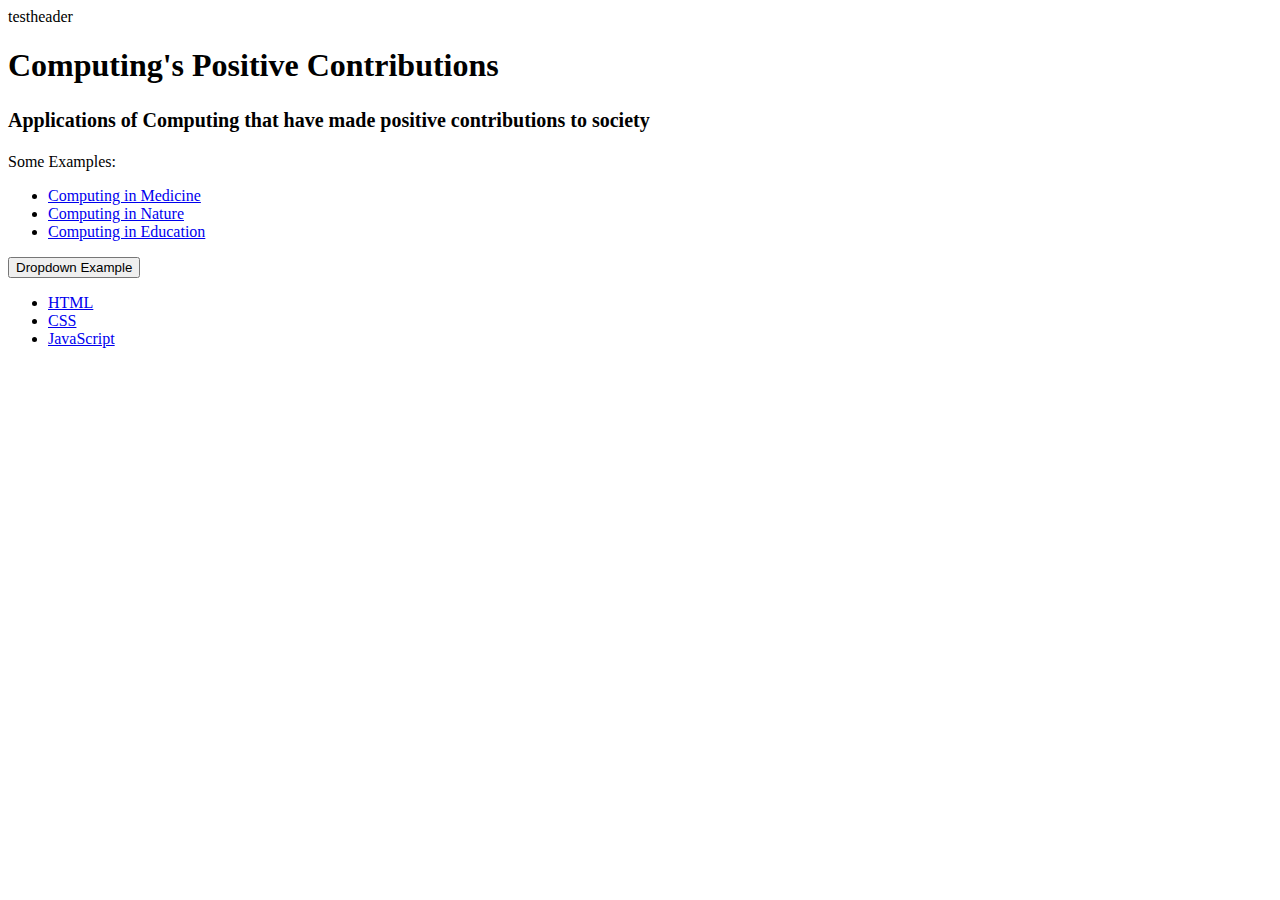
<file: index.html>
<!DOCTYPE html>
<html>
    <head>
        <meta charset="utf-8">
        <meta name="viewport" content="width=device-width, initial-scale=1">
        <title> Computing's Positive Contributions </title>
        <link href="https://cdn.jsdelivr.net/npm/bootstrap@5.3.8/dist/css/bootstrap.min.css" rel="stylesheet" integrity="sha384-sRIl4kxILFvY47J16cr9ZwB07vP4J8+LH7qKQnuqkuIAvNWLzeN8tE5YBujZqJLB" crossorigin="anonymous">

    </head>
    <body>
        <header> testheader </header>
        <h1> Computing's Positive Contributions </h1>
        <h2><small> Applications of Computing that have made positive contributions to society </small></h2>

        <p> Some Examples: </p>
        <ul>
            <li><a href="CompInMedicine.html"> Computing in Medicine </a></li>
            <li><a href="CompInEnvironment.html"> Computing in Nature </a></li>
            <li><a href="collaborativeworkvjcp64.html"> Computing in Education </a></li>
        </ul>

        <div class="dropdown">
            <button class="btn btn-primary dropdown-toggle" type="button" data-toggle="dropdown">Dropdown Example
            <span class="caret"></span></button>
            <ul class="dropdown-menu">
                <li><a href="#">HTML</a></li>
                <li><a href="#">CSS</a></li>
                <li><a href="#">JavaScript</a></li>
            </ul>
        </div>


        <script src="https://cdn.jsdelivr.net/npm/bootstrap@5.3.8/dist/js/bootstrap.bundle.min.js" integrity="sha384-FKyoEForCGlyvwx9Hj09JcYn3nv7wiPVlz7YYwJrWVcXK/BmnVDxM+D2scQbITxI" crossorigin="anonymous"></script>
        <script src="https://cdn.jsdelivr.net/npm/@popperjs/core@2.11.8/dist/umd/popper.min.js" integrity="sha384-I7E8VVD/ismYTF4hNIPjVp/Zjvgyol6VFvRkX/vR+Vc4jQkC+hVqc2pM8ODewa9r" crossorigin="anonymous"></script>
        <script src="https://cdn.jsdelivr.net/npm/bootstrap@5.3.8/dist/js/bootstrap.min.js" integrity="sha384-G/EV+4j2dNv+tEPo3++6LCgdCROaejBqfUeNjuKAiuXbjrxilcCdDz6ZAVfHWe1Y" crossorigin="anonymous"></script>
    </body>
</html>
</file>
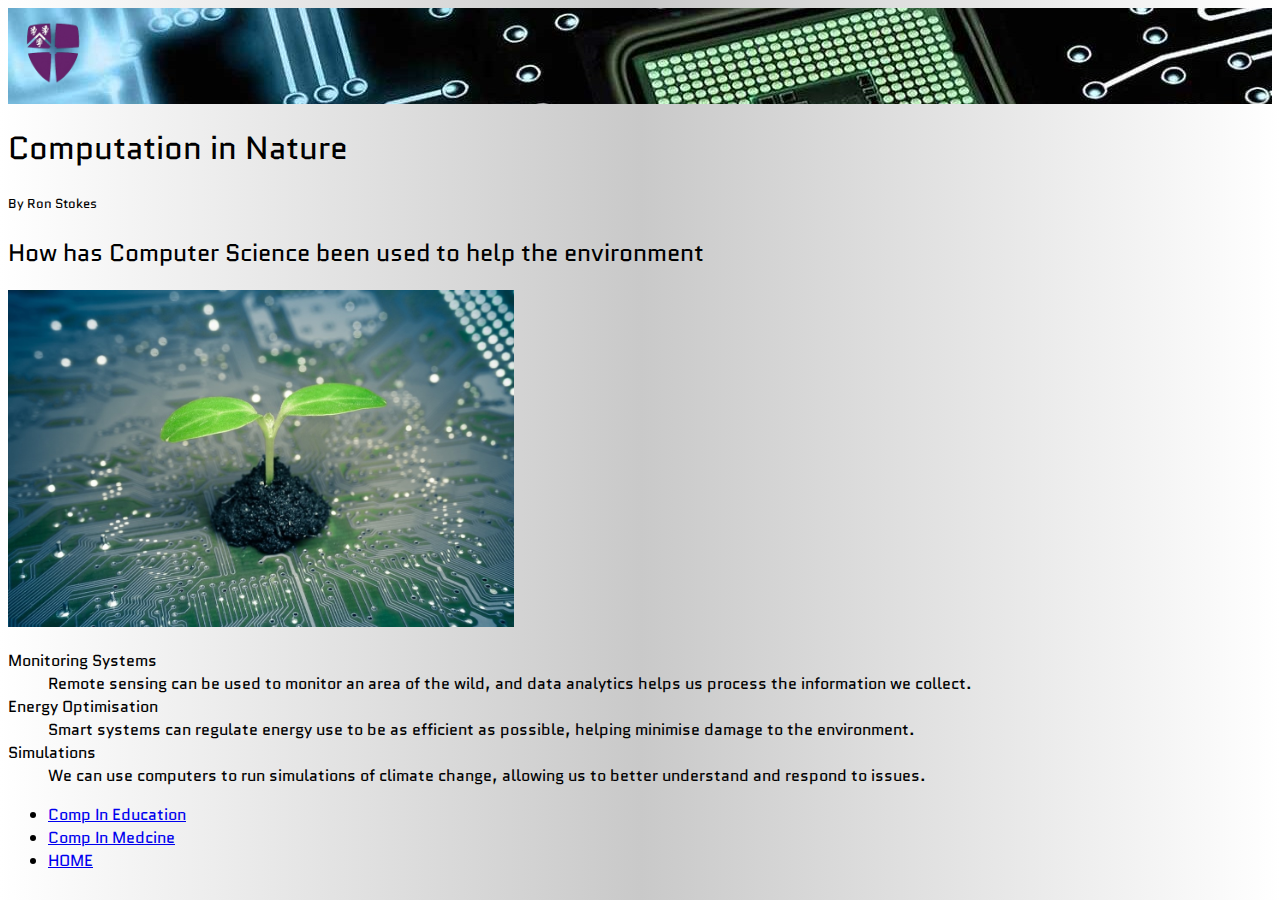
<file: CompInEnvironment.html>
<!DOCTYPE html>
<html>
    <head>
        <meta charset="utf-8">
        <meta name="viewport" content="width=device-width, initial-scale=1">
        <title> Computation in Nature </title>
        <link href="styles.css" rel="stylesheet">
        <link rel="preconnect" href="https://fonts.googleapis.com">
        <link rel="preconnect" href="https://fonts.gstatic.com" crossorigin>
        <link href="https://fonts.googleapis.com/css2?family=Quantico:ital,wght@0,400;0,700;1,400;1,700&display=swap" rel="stylesheet">
        <link href="https://cdn.jsdelivr.net/npm/bootstrap@5.3.8/dist/css/bootstrap.min.css" rel="stylesheet" integrity="sha384-sRIl4kxILFvY47J16cr9ZwB07vP4J8+LH7qKQnuqkuIAvNWLzeN8tE5YBujZqJLB" crossorigin="anonymous">
  
    </head>
    <body> <!--Body tag is never closed-->
        <header class="indexheader"> <img id="logo" src="durhamlogo.png" alt="Durham Logo"> </header>
        <h1> Computation in Nature </h1>
        <h5> By Ron Stokes </h5>
        <h2> How has Computer Science been used to help the environment </h2>

        <img id="plantchip" src="plantonchip.jpg" alt="Plant growing from computer chip">

        <dl>
            <dt> Monitoring Systems </dt>
            <dd> Remote sensing can be used to monitor an area of the wild, and data analytics helps us process the information we collect. </dd>

            <dt> Energy Optimisation </dt>
            <dd> Smart systems can regulate energy use to  be as efficient as possible, helping minimise damage to the environment. </dd>

            <dt> Simulations </dt>
            <dd> We can use computers to run simulations of climate change, allowing us to better understand and respond to issues. </dd>
        </dl>

        <ul class="lowernav">
            <li><a href="collaborativeworkvjcp64.html">Comp In Education</a></li>
            <li><a href="CompInMedcine.html">Comp In Medcine</a></li>
            <li><a href="index.html"> HOME </a></li>
        </ul>

        <script src="https://cdn.jsdelivr.net/npm/bootstrap@5.3.8/dist/js/bootstrap.bundle.min.js" integrity="sha384-FKyoEForCGlyvwx9Hj09JcYn3nv7wiPVlz7YYwJrWVcXK/BmnVDxM+D2scQbITxI" crossorigin="anonymous"></script>
</html>
</file>
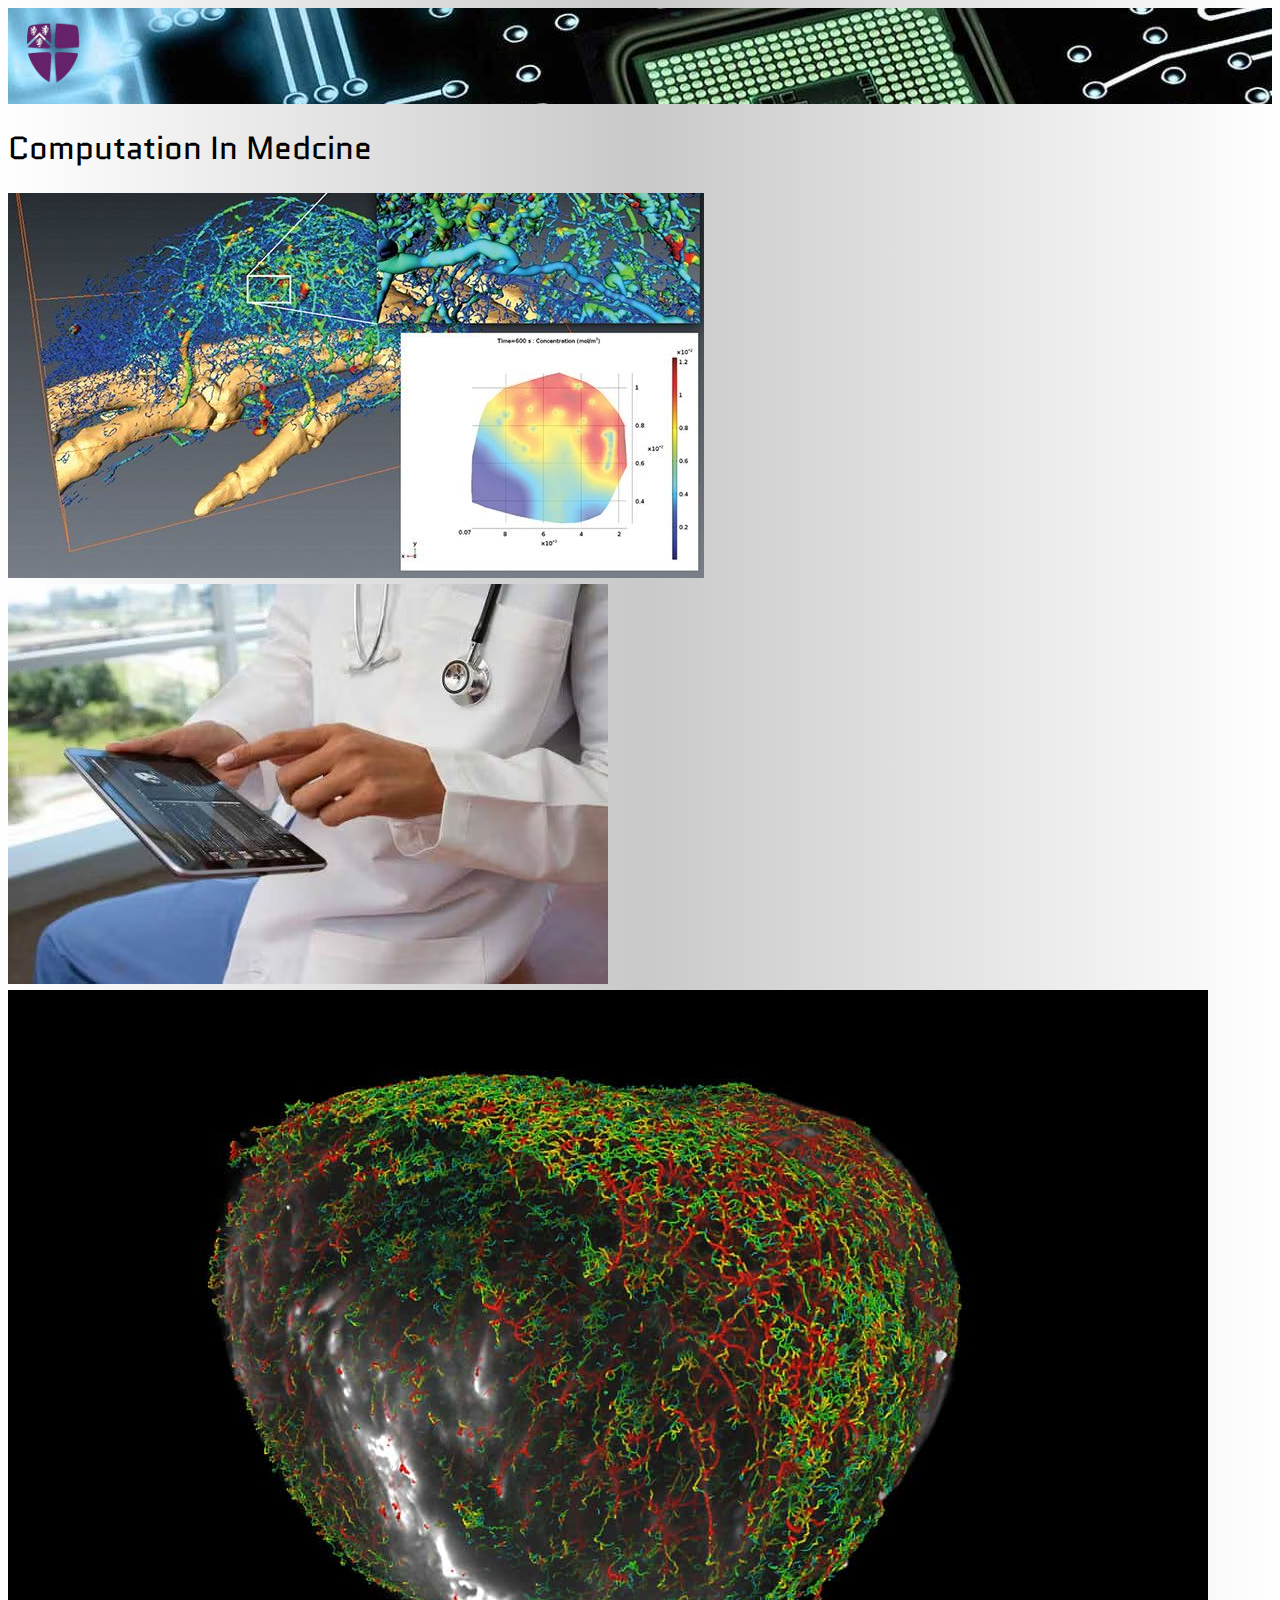
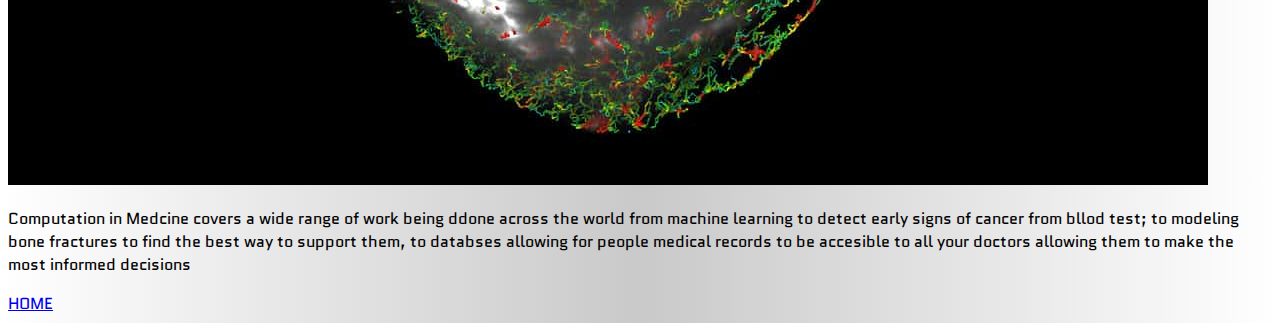
<file: CompInMedcine.html>
<!doctype html>
<html lang="en">
  <head>
    <meta charset="utf-8">
    <meta name="viewport" content="width=device-width, initial-scale=1">
    <title>Computation in Medcine</title>

    <link href="styles.css" rel="stylesheet">
    <link rel="preconnect" href="https://fonts.googleapis.com">
    <link rel="preconnect" href="https://fonts.gstatic.com" crossorigin>
    <link href="https://fonts.googleapis.com/css2?family=Quantico:ital,wght@0,400;0,700;1,400;1,700&display=swap" rel="stylesheet">
    <link href="https://cdn.jsdelivr.net/npm/bootstrap@5.3.8/dist/css/bootstrap.min.css" rel="stylesheet" integrity="sha384-sRIl4kxILFvY47J16cr9ZwB07vP4J8+LH7qKQnuqkuIAvNWLzeN8tE5YBujZqJLB" crossorigin="anonymous">
  </head>
  <body>
    <header class="indexheader"> <img id="logo" src="durhamlogo.png" alt="Durham Logo"> </header>
    <h1>Computation In Medcine</h1>
    
    <div class="container">
        <div class="row">
          <div class="col">
            <img src="CoolComputationMedcine.jpg" class="img-fluid" alt="Cool Picture of computation to help with medcine">
          </div>
          <div class="col">
            <img src="doctordevice.avif" class="img-fluid" alt="Cool Picture of computation to help with medcine">
          </div>
          <div class="col">
            <img src="Sweeney1.jpg" class="img-fluid" alt="Cool Picture of computation to help with medcine">
          </div>
        </div>
      </div>
    <p>Computation in Medcine covers a wide range of work being ddone across the world from machine learning to detect early signs of cancer from bllod test; to modeling bone fractures to find the best way to support them, to databses allowing for people medical records to be accesible to all your doctors allowing them to make the most informed decisions</p>
    <a href="index.html">HOME</a>
      
  
    <script src="https://cdn.jsdelivr.net/npm/bootstrap@5.3.8/dist/js/bootstrap.bundle.min.js" integrity="sha384-FKyoEForCGlyvwx9Hj09JcYn3nv7wiPVlz7YYwJrWVcXK/BmnVDxM+D2scQbITxI" crossorigin="anonymous"></script>
  </body>
</html>
</file>
<file: styles.css>
body {
    background-image: linear-gradient(to right, #ffffff, #c9c9c9, #ffffff);
  }
* {
    font-family: "Quantico", sans-serif;
    font-weight: 400;
    font-style: bold;
  }

.indexheader {
  background-image: url(header\ banner.jpg);
  padding: 5px;
}

#logo {
  max-height: 80px;
}

#plantchip {
  max-width: 40%;
}

.contents li {
  border: solid 3px black;
  margin: 10px;
  max-width: 25%;
  background-color: lightgray;
}

ul.contents {
  background-color: darkgray;
  border: solid 3px black;
}
</file>
